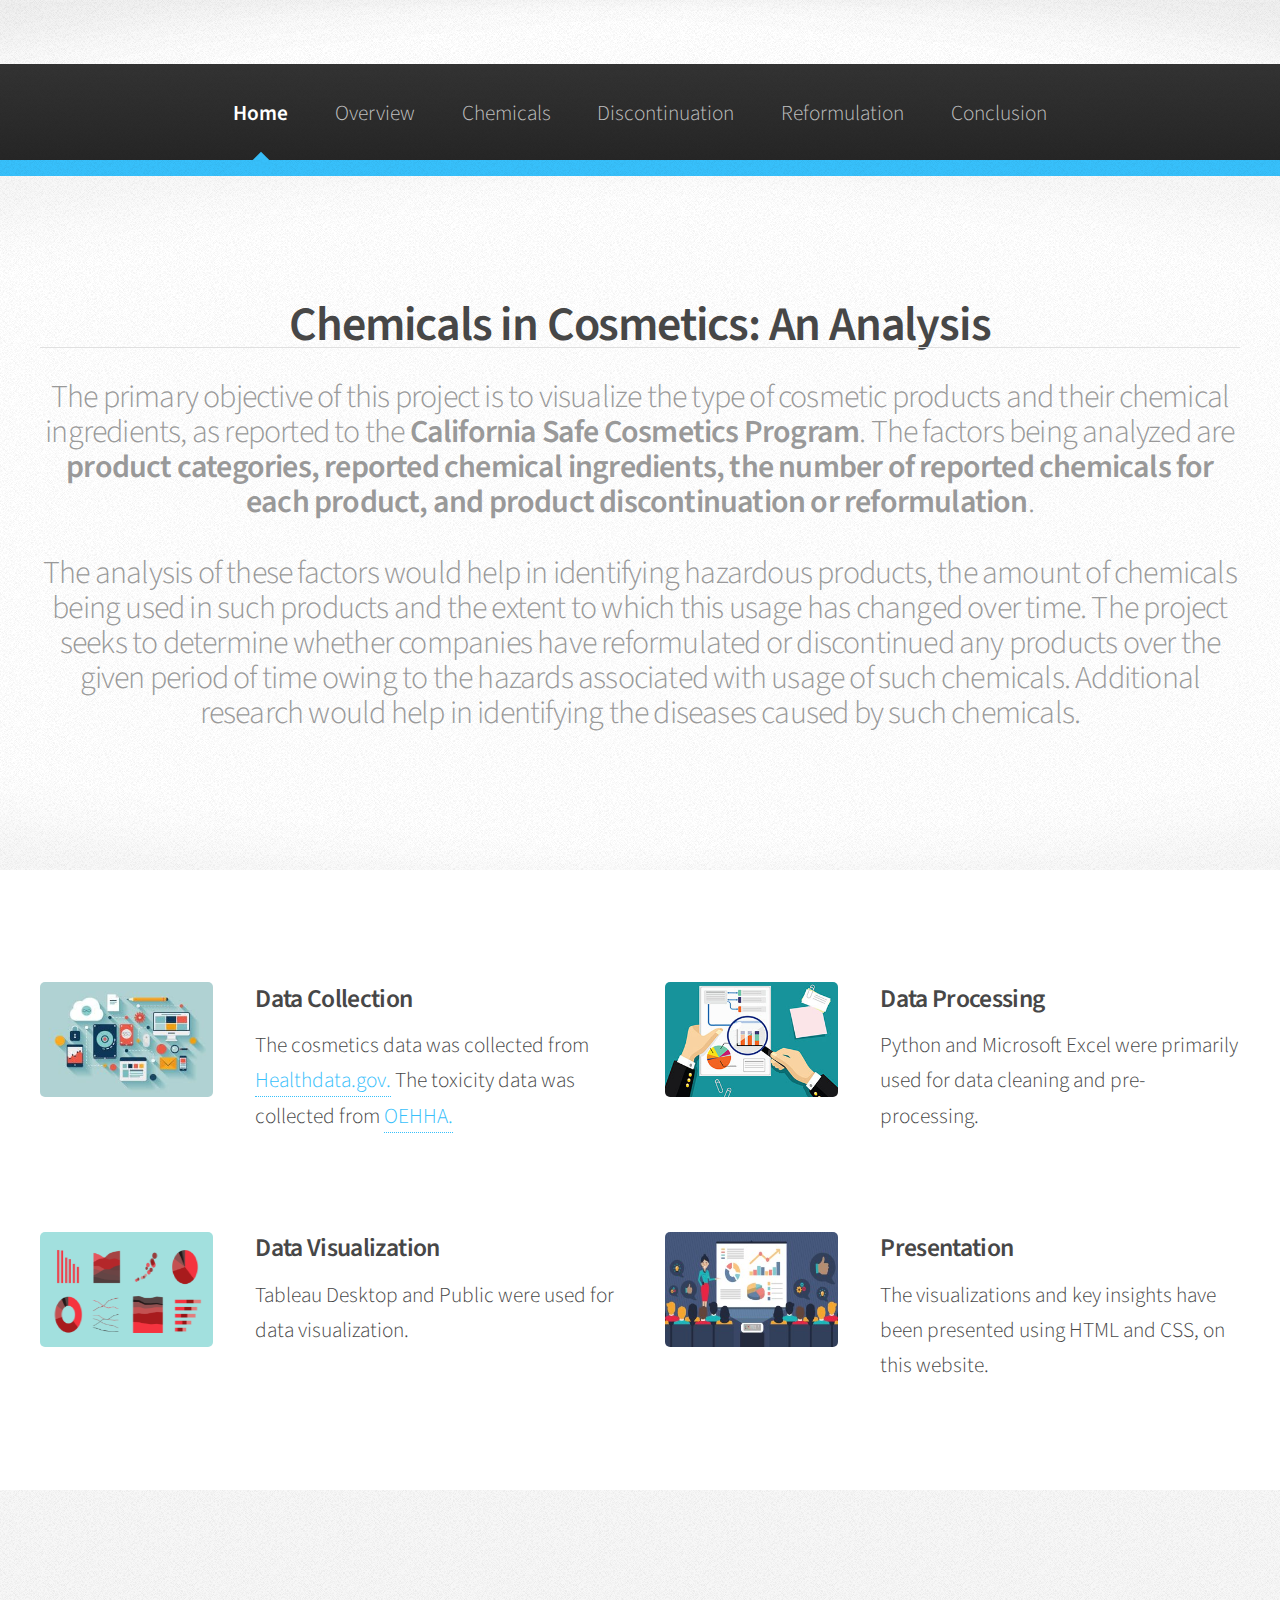
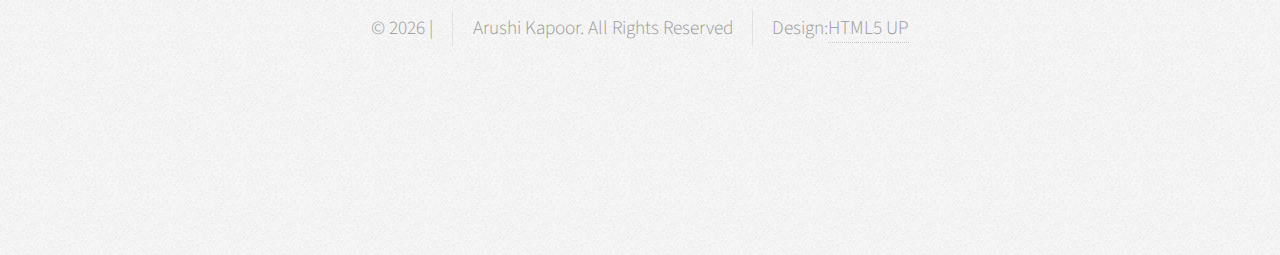
<file: index.html>
<!DOCTYPE HTML>
<!--
	This template has been sourced from - 
	Arcana by HTML5 UP
	html5up.net | @ajlkn
	Free for personal and commercial use under the CCA 3.0 license (html5up.net/license)
-->
<html>
	<head>
		<title>Final Project</title>
		<meta charset="utf-8" />
		<meta name="viewport" content="width=device-width, initial-scale=1, user-scalable=no" />
		<link rel="stylesheet" href="assets/css/main.css" />
	</head>
	<body class="is-preload">
		<div id="page-wrapper">

			<!-- Header -->
				<div id="header">

					<!-- Nav -->
						<nav id="nav">
							<ul>
								<li class="current"><a href="index.html">Home</a></li>
								<li><a href="overview.html">Overview</a></li>
								<li><a href="chemicals.html">Chemicals</a></li>
								<li><a href="discontinuation.html">Discontinuation</a></li>
								<li><a href="reformulation.html">Reformulation</a></li>
								<li><a href="conclusion.html">Conclusion</a></li>
							</ul>
						</nav>
				</div>
			<!-- Gigantic Heading -->
				<section class="wrapper style2">
					<div class="container">
						<header class="major">
							<h2>Chemicals in Cosmetics: An Analysis</h2>
							<p>The primary objective of this project is to visualize the type of cosmetic products and their chemical ingredients, as reported to the <strong>California Safe Cosmetics Program</strong>. 
							The factors being analyzed are <strong>product categories, reported chemical ingredients, the number of reported chemicals for each product, and product discontinuation or reformulation</strong>.<br><br> 
							The analysis of these factors would help in identifying hazardous products, the amount of chemicals being used in such products and the extent to which this usage has changed over time. 
							The project seeks to determine whether companies have reformulated or discontinued any products over the given period of time owing to the hazards associated with usage of such chemicals. 
							Additional research would help in identifying the diseases caused by such chemicals.</p>
						</header>
					</div>
				</section>
			<!-- Posts -->
				<section class="wrapper style1">
					<div class="container">
						<div class="row">
							<section class="col-6 col-12-narrower">
								<div class="box post">
									<a href="#" class="image left"><img src="images/dc.jpg" alt="" /></a>
									<div class="inner">
										<h3>Data Collection</h3>
										<p>The cosmetics data was collected from <a href="https://healthdata.gov/State/Chemicals-in-Cosmetics/x8ax-m2di">Healthdata.gov.</a> The toxicity data was collected from <a href="https://oehha.ca.gov/proposition-65/proposition-65-list"> OEHHA.</a></p>
									</div>
								</div>
							</section>
							<section class="col-6 col-12-narrower">
								<div class="box post">
									<a href="#" class="image left"><img src="images/da.jpg" alt="" /></a>
									<div class="inner">
										<h3>Data Processing</h3>
										<p>Python and Microsoft Excel were primarily used for data cleaning and pre-processing.</p>
									</div>
								</div>
							</section>
							<section class="col-6 col-12-narrower">
								<div class="box post">
									<a href="#" class="image left"><img src="images/dv.png" alt="" /></a>
									<div class="inner">
										<h3>Data Visualization</h3>
										<p>Tableau Desktop and Public were used for data visualization.</p>
									</div>
								</div>
							</section>
							<section class="col-6 col-12-narrower">
								<div class="box post">
									<a href="#" class="image left"><img src="images/dp.jpg" alt="" /></a>
									<div class="inner">
										<h3>Presentation</h3>
										<p>The visualizations and key insights have been presented using HTML and CSS, on this website.</p>
									</div>
								</div>
							</section>
						</div>
					</div>
				</section>
				<!-- Footer -->
				<div id="footer">
					<div class="container">
						<div class="row"></div>
					</div>
					<!-- Copyright -->
					<div class="copyright">
						<ul class="menu">
								&copy; <script>var d = new Date(); document.write(d.getFullYear());</script>
								|<li>Arushi Kapoor.  All Rights Reserved</li><li>Design:<a href="http://html5up.net">HTML5 UP</a></li>
						</ul>
					</div>
				</div>
	</body>
</html>
</file>
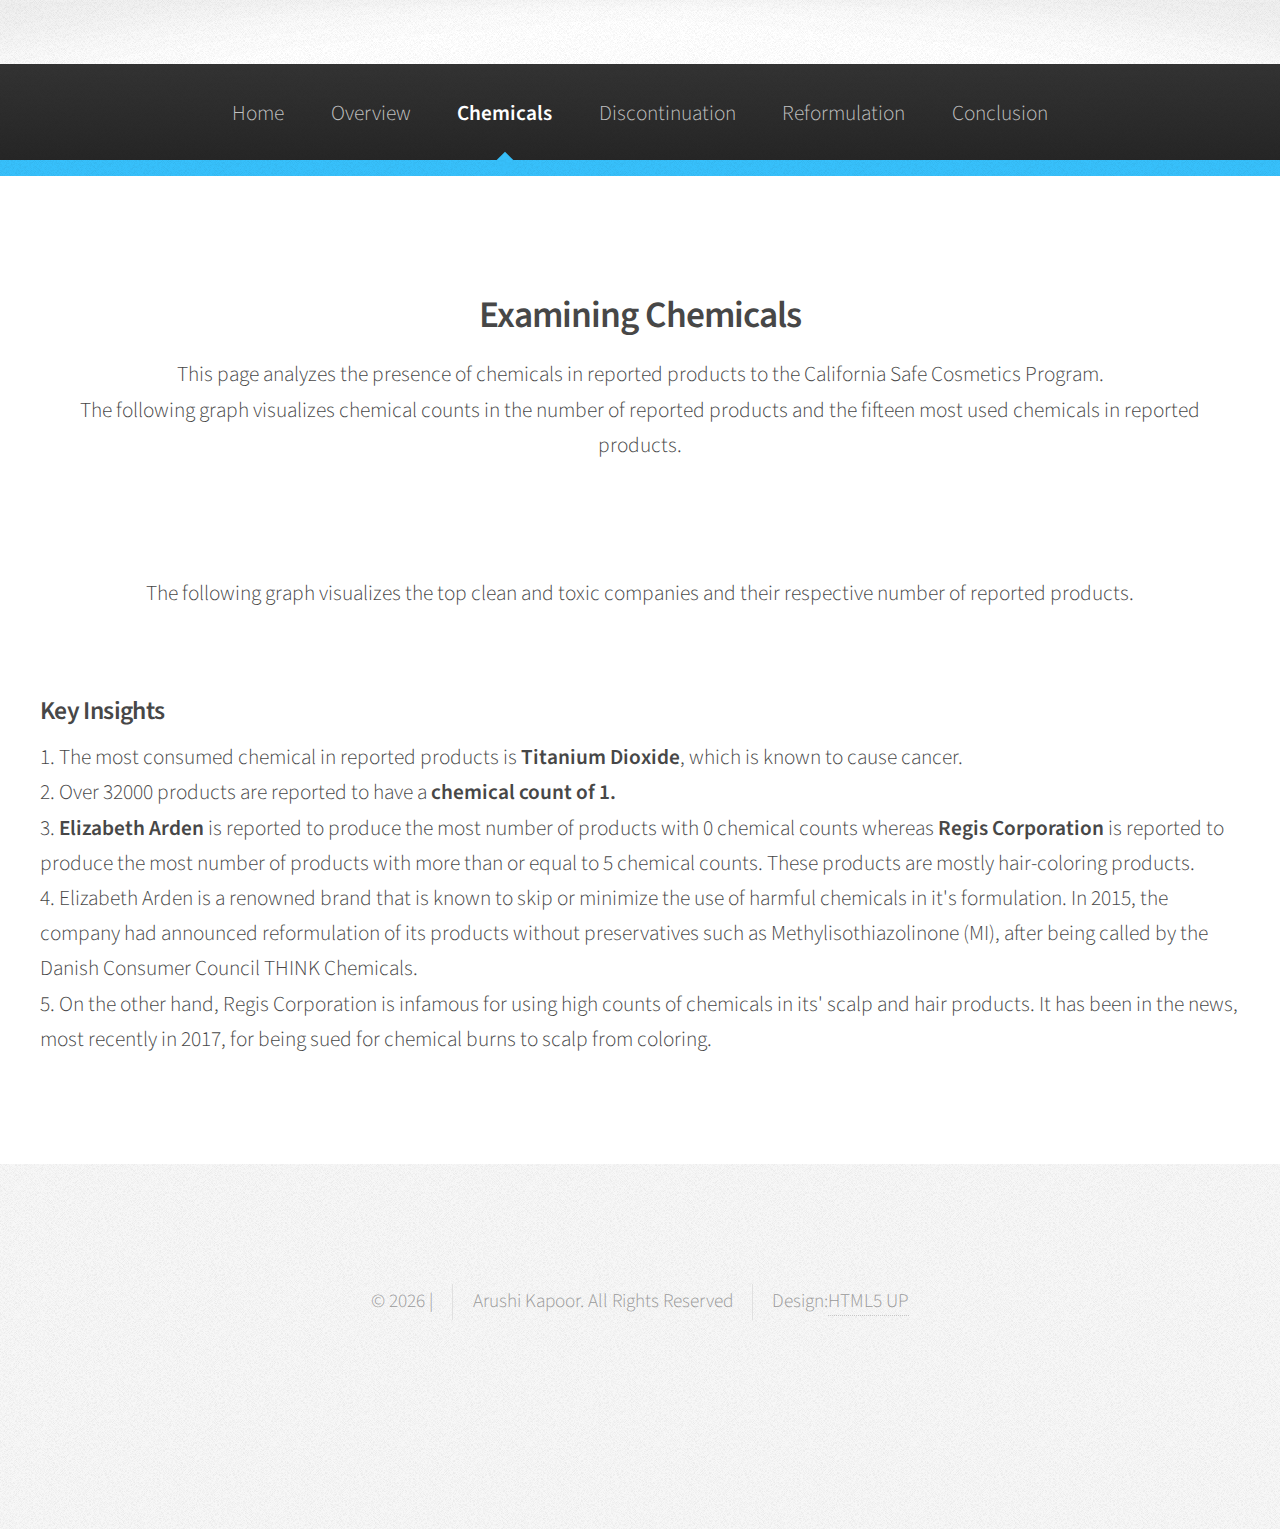
<file: chemicals.html>
<!DOCTYPE HTML>
<!--
	This template has been sourced from - 
	Arcana by HTML5 UP
	html5up.net | @ajlkn
	Free for personal and commercial use under the CCA 3.0 license (html5up.net/license)
-->
<html>
	<head>
		<title>Chemicals</title>
		<meta charset="utf-8" />
		<meta name="viewport" content="width=device-width, initial-scale=1, user-scalable=no" />
		<link rel="stylesheet" href="assets/css/main.css" />
	</head>
	<body class="is-preload">
		<div id="page-wrapper">
			<!-- Header -->
				<div id="header">
					<!-- Nav -->
						<nav id="nav">
							<ul>
								<li><a href="index.html">Home</a></li>
								<li><a href="overview.html">Overview</a></li>
                                <li class="current"><a href=chemicals.html>Chemicals</a></li>
								<li><a href="discontinuation.html">Discontinuation</a></li>
                                <li><a href="reformulation.html">Reformulation</a></li>
								<li><a href="conclusion.html">Conclusion</a></li>
							</ul>
						</nav>
				</div>
			<!-- Main -->
				<section class="wrapper style1">
					<div class="container">
						<div id="content">
							<!-- Content -->
								<article>
									<header>
										<h2 style="text-align:center">Examining Chemicals</h2>
									</header>
										<p style="text-align: center;">
										This page analyzes the presence of chemicals in reported products to the California Safe Cosmetics Program.<br> 

										The following graph visualizes chemical counts in the number of reported products and the fifteen most used chemicals in reported products.
										</p>
                                        <div class='tableauPlaceholder' id='viz1619045506589' style='position: relative'><noscript><a href='#'><img alt='Chemical Consumption ' src='https:&#47;&#47;public.tableau.com&#47;static&#47;images&#47;Ch&#47;ChemicalsConsumed&#47;ChemicalConsumption&#47;1_rss.png' style='border: none' /></a></noscript><object class='tableauViz'  style='display:none;'><param name='host_url' value='https%3A%2F%2Fpublic.tableau.com%2F' /> <param name='embed_code_version' value='3' /> <param name='site_root' value='' /><param name='name' value='ChemicalsConsumed&#47;ChemicalConsumption' /><param name='tabs' value='no' /><param name='toolbar' value='yes' /><param name='static_image' value='https:&#47;&#47;public.tableau.com&#47;static&#47;images&#47;Ch&#47;ChemicalsConsumed&#47;ChemicalConsumption&#47;1.png' /> <param name='animate_transition' value='yes' /><param name='display_static_image' value='yes' /><param name='display_spinner' value='yes' /><param name='display_overlay' value='yes' /><param name='display_count' value='yes' /><param name='language' value='en' /><param name='filter' value='publish=yes' /></object></div>                
                                        <script type='text/javascript'>                    
                                        var divElement = document.getElementById('viz1619045506589');                    
                                        var vizElement = divElement.getElementsByTagName('object')[0];                    
                                        if ( divElement.offsetWidth > 800 ) { vizElement.style.width='1000px';vizElement.style.height='827px';} else if ( divElement.offsetWidth > 500 ) { vizElement.style.width='1000px';vizElement.style.height='827px';} else { vizElement.style.width='100%';vizElement.style.height='727px';}                     
                                        var scriptElement = document.createElement('script');                    
                                        scriptElement.src = 'https://public.tableau.com/javascripts/api/viz_v1.js';                    
                                        vizElement.parentNode.insertBefore(scriptElement, vizElement);                
                                        </script>
										<br>
					<div class='tableauPlaceholder' id='viz1619481271991' style='position: relative'><noscript><a href='#'><img alt='Most Toxic: Chemical Count &gt; = 5 ' src='https:&#47;&#47;public.tableau.com&#47;static&#47;images&#47;To&#47;ToxicDetail&#47;MostToxic&#47;1_rss.png' style='border: none' /></a></noscript><object class='tableauViz'  style='display:none;'><param name='host_url' value='https%3A%2F%2Fpublic.tableau.com%2F' /> <param name='embed_code_version' value='3' /> <param name='site_root' value='' /><param name='name' value='ToxicDetail&#47;MostToxic' /><param name='tabs' value='no' /><param name='toolbar' value='yes' /><param name='static_image' value='https:&#47;&#47;public.tableau.com&#47;static&#47;images&#47;To&#47;ToxicDetail&#47;MostToxic&#47;1.png' /> <param name='animate_transition' value='yes' /><param name='display_static_image' value='yes' /><param name='display_spinner' value='yes' /><param name='display_overlay' value='yes' /><param name='display_count' value='yes' /><param name='language' value='en' /><param name='filter' value='publish=yes' /></object></div>                
					<script type='text/javascript'>                    
					var divElement = document.getElementById('viz1619481271991');                    
				        var vizElement = divElement.getElementsByTagName('object')[0];                    
					vizElement.style.width='100%';vizElement.style.height=(divElement.offsetWidth*0.75)+'px';                    
					var scriptElement = document.createElement('script');                    
					scriptElement.src = 'https://public.tableau.com/javascripts/api/viz_v1.js';                    
					vizElement.parentNode.insertBefore(scriptElement, vizElement);                
					</script>
										<br>
										<p style="text-align: center;">
											The following graph visualizes the top clean and toxic companies and their respective number of reported products. 
										</p> 
                                        <div class='tableauPlaceholder' id='viz1619052309205' style='position: relative'><noscript><a href='#'><img alt='Clean &amp; Toxic ' src='https:&#47;&#47;public.tableau.com&#47;static&#47;images&#47;Ch&#47;ChemicalsConsumed&#47;CleanToxic&#47;1_rss.png' style='border: none' /></a></noscript><object class='tableauViz'  style='display:none;'><param name='host_url' value='https%3A%2F%2Fpublic.tableau.com%2F' /> <param name='embed_code_version' value='3' /> <param name='site_root' value='' /><param name='name' value='ChemicalsConsumed&#47;CleanToxic' /><param name='tabs' value='no' /><param name='toolbar' value='yes' /><param name='static_image' value='https:&#47;&#47;public.tableau.com&#47;static&#47;images&#47;Ch&#47;ChemicalsConsumed&#47;CleanToxic&#47;1.png' /> <param name='animate_transition' value='yes' /><param name='display_static_image' value='yes' /><param name='display_spinner' value='yes' /><param name='display_overlay' value='yes' /><param name='display_count' value='yes' /><param name='language' value='en' /><param name='filter' value='publish=yes' /></object></div>                
                                        <script type='text/javascript'>                    
                                        var divElement = document.getElementById('viz1619052309205');                    
                                        var vizElement = divElement.getElementsByTagName('object')[0];                    
                                        if ( divElement.offsetWidth > 800 ) { vizElement.style.width='100%';vizElement.style.height=(divElement.offsetWidth*0.75)+'px';} else if ( divElement.offsetWidth > 500 ) { vizElement.style.width='100%';vizElement.style.height=(divElement.offsetWidth*0.75)+'px';} else { vizElement.style.width='100%';vizElement.style.height='727px';}                     
                                        var scriptElement = document.createElement('script');                    
                                        scriptElement.src = 'https://public.tableau.com/javascripts/api/viz_v1.js';                    
                                        vizElement.parentNode.insertBefore(scriptElement, vizElement);                
                                        </script>
                                        <br>
									<h3>Key Insights</h3>
									<p>
                                    1. The most consumed chemical in reported products is <strong>Titanium Dioxide</strong>, which is known to cause cancer.<br>

									2. Over 32000 products are reported to have a <strong>chemical count of 1.</strong><br> 

									3. <strong>Elizabeth Arden</strong> is reported to produce the most number of products with 0 chemical counts whereas <strong>Regis Corporation</strong>
									is reported to produce the most number of products with more than or equal to 5 chemical counts. These products are mostly hair-coloring products.<br>

									4. Elizabeth Arden is a renowned brand that is known to skip or minimize the use of harmful chemicals in it's formulation. In 2015, the company
									had announced reformulation of its products without preservatives such as Methylisothiazolinone (MI), after being called by the Danish Consumer Council THINK Chemicals.<br>

									5. On the other hand, Regis Corporation is infamous for using high counts of chemicals in its' scalp and hair products. It has been in the news, most recently in 2017, for being sued for chemical burns to scalp from coloring.<br>

                                    </p>
								</article>

						</div>
					</div>
				</section>
				<!-- Footer -->
				<div id="footer">
					<div class="container">
						<div class="row"></div>
					</div>
					<!-- Copyright -->
					<div class="copyright">
						<ul class="menu">
								&copy; <script>var d = new Date(); document.write(d.getFullYear());</script>
								|<li>Arushi Kapoor. All Rights Reserved</li><li>Design:<a href="http://html5up.net">HTML5 UP</a></li>
						</ul>
					</div>
				</div>
	</body>
</html>
</file>
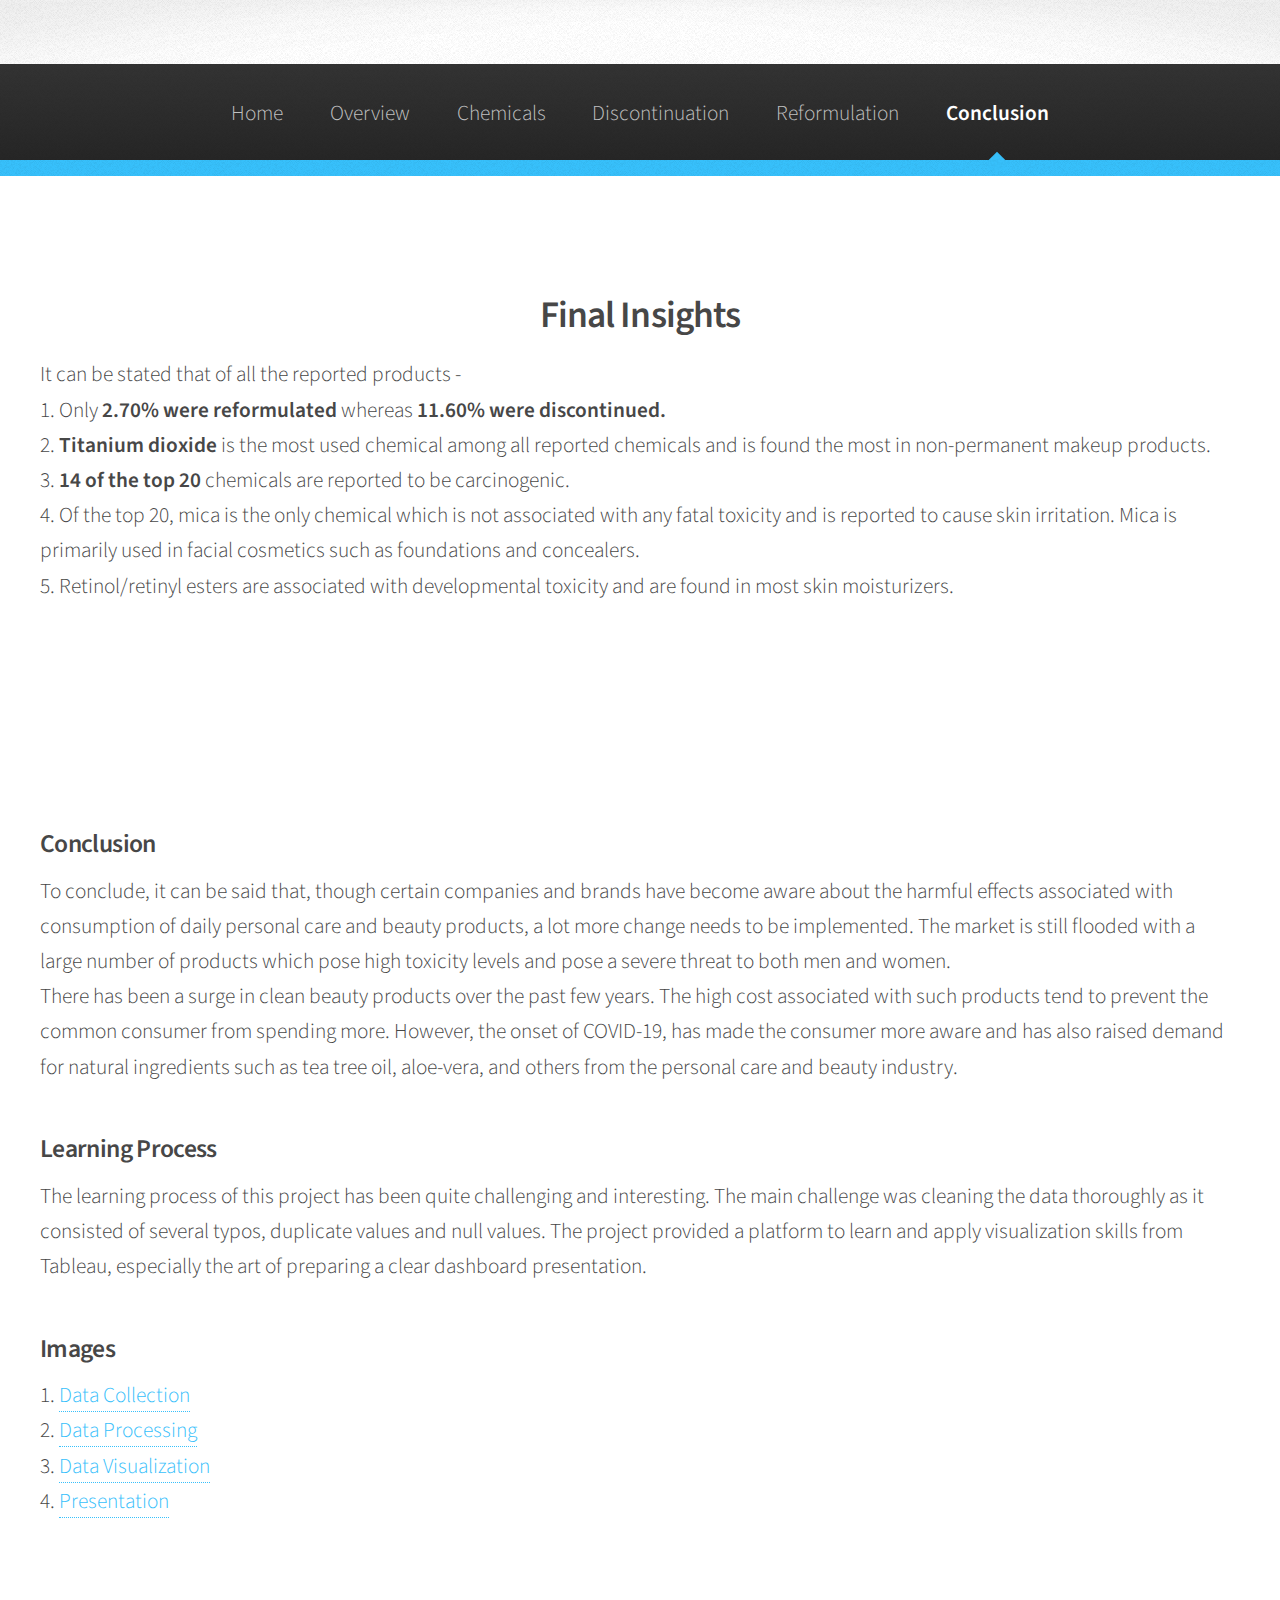
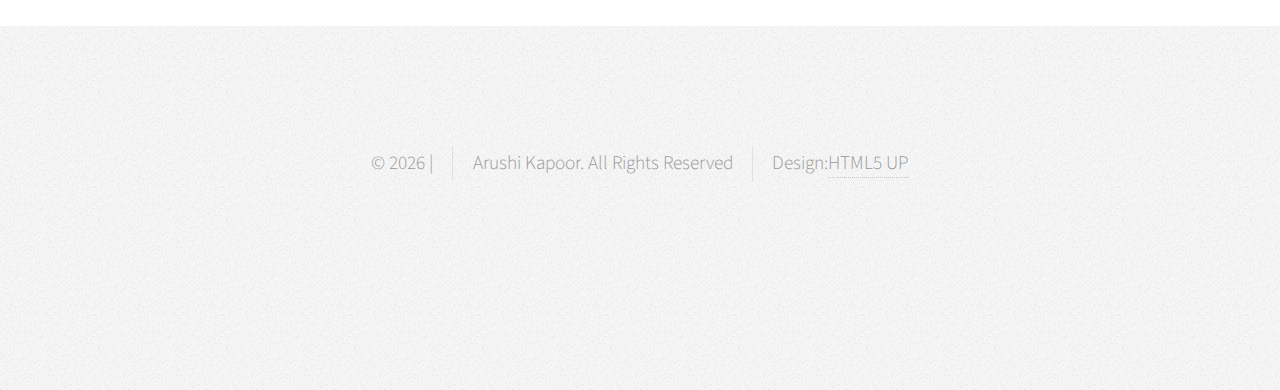
<file: conclusion.html>
<!DOCTYPE HTML>
<!--
	This template has been sourced from - 
	Arcana by HTML5 UP
	html5up.net | @ajlkn
	Free for personal and commercial use under the CCA 3.0 license (html5up.net/license)
-->
<html>
	<head>
		<title>Final Project</title>
		<meta charset="utf-8" />
		<meta name="viewport" content="width=device-width, initial-scale=1, user-scalable=no" />
		<link rel="stylesheet" href="assets/css/main.css" />
	</head>
	<body class="is-preload">
		<div id="page-wrapper">
			<!-- Header -->
				<div id="header">
					<!-- Nav -->
						<nav id="nav">
							<ul>
								<li><a href="index.html">Home</a></li>
								<li><a href="overview.html">Overview</a></li>
								<li><a href="chemicals.html">Chemicals</a></li>
								<li><a href="discontinuation.html">Discontinuation</a></li>
								<li><a href="reformulation.html">Reformulation</a></li>
                                <li class="current"><a href="conclusion.html">Conclusion</a></li>
							</ul>
						</nav>
				</div>
			<!-- Main -->
			<section class="wrapper style1">
				<div class="container">
					<div id="content">
						<!-- Content -->
							<article>
								<header>
									<h2 style="text-align:center">Final Insights</h2>
								</header>
									<p>
										It can be stated that of all the reported products - <br>
										1. Only <strong>2.70% were reformulated</strong> whereas <strong>11.60% were discontinued.</strong><br>
										2. <strong>Titanium dioxide</strong> is the most used chemical among all reported chemicals and is found the most in non-permanent makeup products.<br> 
										3. <strong>14 of the top 20</strong> chemicals are reported to be carcinogenic.<br>
										4. Of the top 20, mica is the only chemical which is not associated with any fatal toxicity and is reported to cause skin irritation.
										Mica is primarily used in facial cosmetics such as foundations and concealers.<br>
										5. Retinol/retinyl esters are associated with developmental toxicity and are found in most skin moisturizers.<br>
									</p>
									<div class='tableauPlaceholder' id='viz1619322841038' style='position: relative'><noscript><a href='#'><img alt='Number of Reported Products by Status ' src='https:&#47;&#47;public.tableau.com&#47;static&#47;images&#47;Co&#47;Conclusion_16193217270460&#47;NumberofProductsbyStatus&#47;1_rss.png' style='border: none' /></a></noscript><object class='tableauViz'  style='display:none;'><param name='host_url' value='https%3A%2F%2Fpublic.tableau.com%2F' /> <param name='embed_code_version' value='3' /> <param name='site_root' value='' /><param name='name' value='Conclusion_16193217270460&#47;NumberofProductsbyStatus' /><param name='tabs' value='no' /><param name='toolbar' value='yes' /><param name='static_image' value='https:&#47;&#47;public.tableau.com&#47;static&#47;images&#47;Co&#47;Conclusion_16193217270460&#47;NumberofProductsbyStatus&#47;1.png' /> <param name='animate_transition' value='yes' /><param name='display_static_image' value='yes' /><param name='display_spinner' value='yes' /><param name='display_overlay' value='yes' /><param name='display_count' value='yes' /><param name='language' value='en' /></object></div>                
									<script type='text/javascript'>                    
									var divElement = document.getElementById('viz1619322841038');                    
									var vizElement = divElement.getElementsByTagName('object')[0];                    
									vizElement.style.width='100%';vizElement.style.height=(divElement.offsetWidth*0.75)+'px';                    
									var scriptElement = document.createElement('script');                    
									scriptElement.src = 'https://public.tableau.com/javascripts/api/viz_v1.js';                    
									vizElement.parentNode.insertBefore(scriptElement, vizElement);                
									</script>
									<br>
									<div class='tableauPlaceholder' id='viz1619322916121' style='position: relative'><noscript><a href='#'><img alt='Most Harmful ' src='https:&#47;&#47;public.tableau.com&#47;static&#47;images&#47;Co&#47;Conclusion_16193217270460&#47;MostHarmful&#47;1_rss.png' style='border: none' /></a></noscript><object class='tableauViz'  style='display:none;'><param name='host_url' value='https%3A%2F%2Fpublic.tableau.com%2F' /> <param name='embed_code_version' value='3' /> <param name='site_root' value='' /><param name='name' value='Conclusion_16193217270460&#47;MostHarmful' /><param name='tabs' value='no' /><param name='toolbar' value='yes' /><param name='static_image' value='https:&#47;&#47;public.tableau.com&#47;static&#47;images&#47;Co&#47;Conclusion_16193217270460&#47;MostHarmful&#47;1.png' /> <param name='animate_transition' value='yes' /><param name='display_static_image' value='yes' /><param name='display_spinner' value='yes' /><param name='display_overlay' value='yes' /><param name='display_count' value='yes' /><param name='language' value='en' /></object></div>                
									<script type='text/javascript'>                    
									var divElement = document.getElementById('viz1619322916121');                    
									var vizElement = divElement.getElementsByTagName('object')[0];                    
									if ( divElement.offsetWidth > 800 ) { vizElement.style.width='1000px';vizElement.style.height='827px';} else if ( divElement.offsetWidth > 500 ) { vizElement.style.width='1000px';vizElement.style.height='827px';} else { vizElement.style.width='100%';vizElement.style.height='727px';}                     
									var scriptElement = document.createElement('script');                    
									scriptElement.src = 'https://public.tableau.com/javascripts/api/viz_v1.js';                    
									vizElement.parentNode.insertBefore(scriptElement, vizElement);                
									</script>
									<br>
									<div class='tableauPlaceholder' id='viz1619322968913' style='position: relative'><noscript><a href='#'><img alt='Chemicals with Most Number of Products &amp; Associated Toxicity ' src='https:&#47;&#47;public.tableau.com&#47;static&#47;images&#47;Co&#47;Conclusion_16193217270460&#47;Toxicity&#47;1_rss.png' style='border: none' /></a></noscript><object class='tableauViz'  style='display:none;'><param name='host_url' value='https%3A%2F%2Fpublic.tableau.com%2F' /> <param name='embed_code_version' value='3' /> <param name='site_root' value='' /><param name='name' value='Conclusion_16193217270460&#47;Toxicity' /><param name='tabs' value='no' /><param name='toolbar' value='yes' /><param name='static_image' value='https:&#47;&#47;public.tableau.com&#47;static&#47;images&#47;Co&#47;Conclusion_16193217270460&#47;Toxicity&#47;1.png' /> <param name='animate_transition' value='yes' /><param name='display_static_image' value='yes' /><param name='display_spinner' value='yes' /><param name='display_overlay' value='yes' /><param name='display_count' value='yes' /><param name='language' value='en' /></object></div>                
									<script type='text/javascript'>                    
									var divElement = document.getElementById('viz1619322968913');                    
									var vizElement = divElement.getElementsByTagName('object')[0];                    
									vizElement.style.width='100%';vizElement.style.height=(divElement.offsetWidth*0.75)+'px';                   
									var scriptElement = document.createElement('script');                    
									scriptElement.src = 'https://public.tableau.com/javascripts/api/viz_v1.js';                    
									vizElement.parentNode.insertBefore(scriptElement, vizElement);                
									</script>
									<br>
									<br>
									<br>
									<h3>Conclusion</h3>
										<p>To conclude, it can be said that, though certain companies and brands have become aware about the harmful effects associated with consumption of daily personal care and beauty products, a lot more change needs to be implemented.
									The market is still flooded with a large number of products which pose high toxicity levels and pose a severe threat to both men and women.<br>
									There has been a surge in clean beauty products over the past few years. The high cost associated with such products tend to prevent the common consumer from spending more. However, the onset of COVID-19, 
									has made the consumer more aware and has also raised demand for natural ingredients such as tea tree oil, aloe-vera, and others from the personal care and beauty industry. 
										</p>
									<h3>Learning Process</h3>
									<p>The learning process of this project has been quite challenging and interesting. The main challenge was cleaning the data thoroughly as it consisted of several typos, duplicate values and null values.
										The project provided a platform to learn and apply visualization skills from Tableau, especially the art of preparing a clear dashboard presentation. 
									</p>
									<h3>Images</h3>
									<p>
										1. <a href="https://www.nbrii.com/customer-survey-white-papers/methods-of-survey-data-collection/">Data Collection</a><br>
										2. <a href="https://www.mtab.com/advanced-data-analysis-methods-you-need-to-know/">Data Processing</a><br>
										3. <a href="https://www.columnfivemedia.com/25-tips-to-upgrade-your-data-visualization-design">Data Visualization</a><br>
										4. <a href="https://www.salesforce.com/ca/blog/2016/08/make-next-presentation-best-yet.html">Presentation</a><br>
									</p>
								</article>
						</div>
					</div>
				</section>
				<!-- Footer -->
				<div id="footer">
					<div class="container">
						<div class="row"></div>
					</div>
					<!-- Copyright -->
					<div class="copyright">
						<ul class="menu">
								&copy; <script>var d = new Date(); document.write(d.getFullYear());</script>
								|<li>Arushi Kapoor. All Rights Reserved</li><li>Design:<a href="http://html5up.net">HTML5 UP</a></li>
						</ul>
					</div>
				</div>
	</body>
</html>
</file>
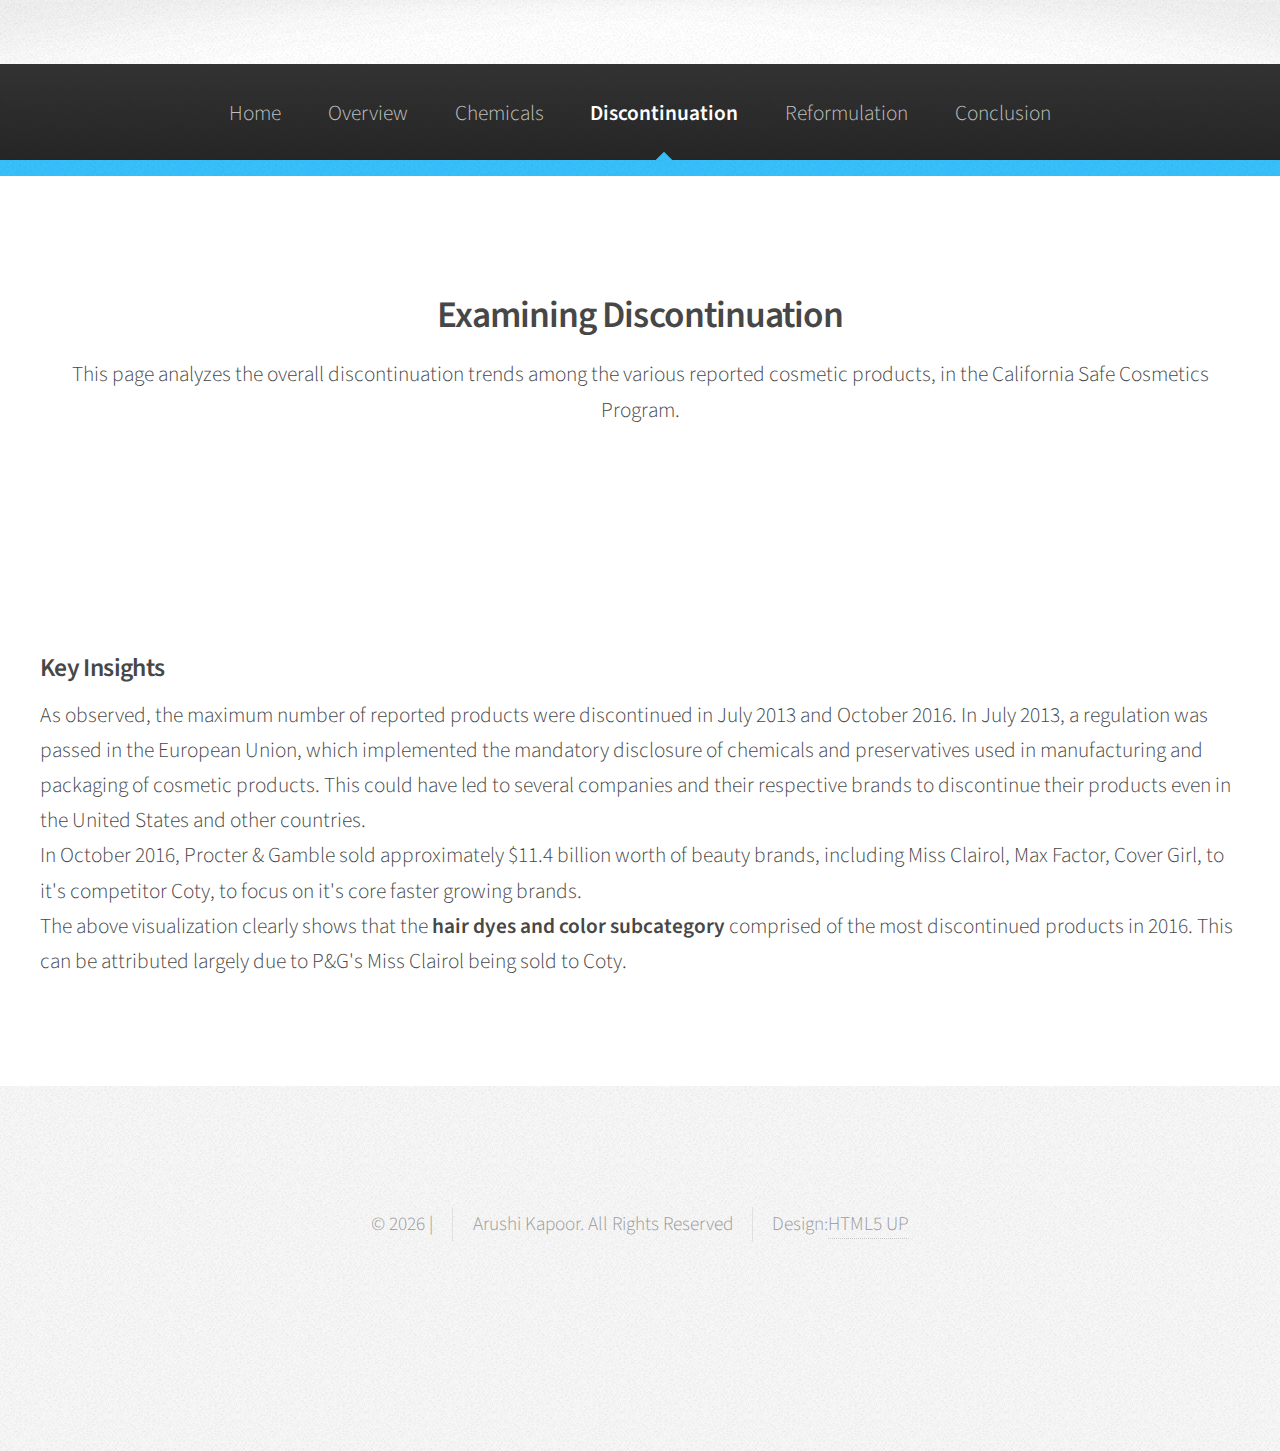
<file: discontinuation.html>
<!DOCTYPE HTML>
<!--
	This template has been sourced from - 
	Arcana by HTML5 UP
	html5up.net | @ajlkn
	Free for personal and commercial use under the CCA 3.0 license (html5up.net/license)
-->
<html>
	<head>
		<title>Discontinuation</title>
		<meta charset="utf-8" />
		<meta name="viewport" content="width=device-width, initial-scale=1, user-scalable=no" />
		<link rel="stylesheet" href="assets/css/main.css" />
	</head>
	<body class="is-preload">
		<div id="page-wrapper">

			<!-- Header -->
				<div id="header">

					<!-- Nav -->
						<nav id="nav">
							<ul>
								<li><a href="index.html">Home</a></li>
								<li><a href="overview.html">Overview</a></li>
								<li><a href="chemicals.html">Chemicals</a></li>
								<li class="current"><a href="discontinuation.html">Discontinuation</a></li>
								<li><a href="reformulation.html">Reformulation</a></li>
								<li><a href="conclusion.html">Conclusion</a></li>
							</ul>
						</nav>
				</div>

			<!-- Main -->
				<section class="wrapper style1">
					<div class="container">
						<div id="content">

							<!-- Content -->

								<article>
									<header>
										<h2 style="text-align:center">Examining Discontinuation</h2>
									</header>
										<p style="text-align: center;">
											This page analyzes the overall discontinuation trends among the various reported cosmetic products, in the California Safe Cosmetics Program. 
										</p>
									    <div class='tableauPlaceholder' id='viz1619055947156' style='position: relative'><noscript><a href='#'><img alt='Number of Products Discontinued Over Time  ' src='https:&#47;&#47;public.tableau.com&#47;static&#47;images&#47;Di&#47;DiscontinuedProducts&#47;Discontinuation&#47;1_rss.png' style='border: none' /></a></noscript><object class='tableauViz'  style='display:none;'><param name='host_url' value='https%3A%2F%2Fpublic.tableau.com%2F' /> <param name='embed_code_version' value='3' /> <param name='site_root' value='' /><param name='name' value='DiscontinuedProducts&#47;Discontinuation' /><param name='tabs' value='no' /><param name='toolbar' value='yes' /><param name='static_image' value='https:&#47;&#47;public.tableau.com&#47;static&#47;images&#47;Di&#47;DiscontinuedProducts&#47;Discontinuation&#47;1.png' /> <param name='animate_transition' value='yes' /><param name='display_static_image' value='yes' /><param name='display_spinner' value='yes' /><param name='display_overlay' value='yes' /><param name='display_count' value='yes' /><param name='language' value='en' /></object></div>                
										<script type='text/javascript'>                    
										var divElement = document.getElementById('viz1619055947156');                    
										var vizElement = divElement.getElementsByTagName('object')[0];                    
										vizElement.style.width='100%';vizElement.style.height=(divElement.offsetWidth*0.75)+'px';                    
										var scriptElement = document.createElement('script');                    
										scriptElement.src = 'https://public.tableau.com/javascripts/api/viz_v1.js';                    
										vizElement.parentNode.insertBefore(scriptElement, vizElement);                
										</script>
										<br>
										<br>
										<div class='tableauPlaceholder' id='viz1619148303399' style='position: relative'><noscript><a href='#'><img alt='Discontinued Peaks ' src='https:&#47;&#47;public.tableau.com&#47;static&#47;images&#47;Di&#47;DiscontinuedProducts&#47;DiscontinuedPeaks&#47;1_rss.png' style='border: none' /></a></noscript><object class='tableauViz'  style='display:none;'><param name='host_url' value='https%3A%2F%2Fpublic.tableau.com%2F' /> <param name='embed_code_version' value='3' /> <param name='site_root' value='' /><param name='name' value='DiscontinuedProducts&#47;DiscontinuedPeaks' /><param name='tabs' value='no' /><param name='toolbar' value='yes' /><param name='static_image' value='https:&#47;&#47;public.tableau.com&#47;static&#47;images&#47;Di&#47;DiscontinuedProducts&#47;DiscontinuedPeaks&#47;1.png' /> <param name='animate_transition' value='yes' /><param name='display_static_image' value='yes' /><param name='display_spinner' value='yes' /><param name='display_overlay' value='yes' /><param name='display_count' value='yes' /><param name='language' value='en' /><param name='filter' value='publish=yes' /></object></div>                
										<script type='text/javascript'>                    
										var divElement = document.getElementById('viz1619148303399');                    
										var vizElement = divElement.getElementsByTagName('object')[0];                    
										if ( divElement.offsetWidth > 800 ) { vizElement.style.width='100%';vizElement.style.height=(divElement.offsetWidth*0.75)+'px';} else if ( divElement.offsetWidth > 500 ) { vizElement.style.width='100%';vizElement.style.height=(divElement.offsetWidth*0.75)+'px';} else { vizElement.style.width='100%';vizElement.style.height='727px';}                     
										var scriptElement = document.createElement('script');                    
										scriptElement.src = 'https://public.tableau.com/javascripts/api/viz_v1.js';                    
										vizElement.parentNode.insertBefore(scriptElement, vizElement);                
										</script>
										<br>
										<br>
										<div class='tableauPlaceholder' id='viz1619414974212' style='position: relative'><noscript><a href='#'><img alt='Discontinued by Categories ' src='https:&#47;&#47;public.tableau.com&#47;static&#47;images&#47;Di&#47;DiscontinuedProductsRevised&#47;DiscontinuedbyCategories&#47;1_rss.png' style='border: none' /></a></noscript><object class='tableauViz'  style='display:none;'><param name='host_url' value='https%3A%2F%2Fpublic.tableau.com%2F' /> <param name='embed_code_version' value='3' /> <param name='site_root' value='' /><param name='name' value='DiscontinuedProductsRevised&#47;DiscontinuedbyCategories' /><param name='tabs' value='no' /><param name='toolbar' value='yes' /><param name='static_image' value='https:&#47;&#47;public.tableau.com&#47;static&#47;images&#47;Di&#47;DiscontinuedProductsRevised&#47;DiscontinuedbyCategories&#47;1.png' /> <param name='animate_transition' value='yes' /><param name='display_static_image' value='yes' /><param name='display_spinner' value='yes' /><param name='display_overlay' value='yes' /><param name='display_count' value='yes' /><param name='language' value='en' /><param name='filter' value='publish=yes' /></object></div>                
										<script type='text/javascript'>                    
										var divElement = document.getElementById('viz1619414974212');                    
										var vizElement = divElement.getElementsByTagName('object')[0];                    
										if ( divElement.offsetWidth > 800 ) { vizElement.style.width='100%';vizElement.style.height=(divElement.offsetWidth*0.75)+'px';} else if ( divElement.offsetWidth > 500 ) { vizElement.style.width='100%';vizElement.style.height=(divElement.offsetWidth*0.75)+'px';} else { vizElement.style.width='100%';vizElement.style.height='727px';}                     
										var scriptElement = document.createElement('script');                    
										scriptElement.src = 'https://public.tableau.com/javascripts/api/viz_v1.js';                    
										vizElement.parentNode.insertBefore(scriptElement, vizElement);                
										</script>
										<br>
									<h3>Key Insights</h3>
									<p>
										As observed, the maximum number of reported products were discontinued in July 2013 and October 2016. In July 2013, a regulation was passed in the European Union,
										which implemented the mandatory disclosure of chemicals and preservatives used in manufacturing and packaging of cosmetic products. This could have led to several companies
										and their respective brands to discontinue their products even in the United States and other countries.<br>
										In October 2016, Procter & Gamble sold approximately $11.4 billion worth of beauty brands, including Miss Clairol, Max Factor, Cover Girl, to it's competitor Coty, to focus on it's core faster growing brands.<br>
										The above visualization clearly shows that the <strong>hair dyes and color subcategory</strong> comprised of the most discontinued products in 2016. This can be attributed largely due to P&G's Miss Clairol
										being sold to Coty. 
									</p>
								</article>

						</div>
					</div>
				</section>
				<!-- Footer -->
				<div id="footer">
					<div class="container">
						<div class="row"></div>
					</div>
					<!-- Copyright -->
					<div class="copyright">
						<ul class="menu">
								&copy; <script>var d = new Date(); document.write(d.getFullYear());</script>
								|<li>Arushi Kapoor. All Rights Reserved</li><li>Design:<a href="http://html5up.net">HTML5 UP</a></li>
						</ul>
					</div>
				</div>
	</body>
</html>
</file>
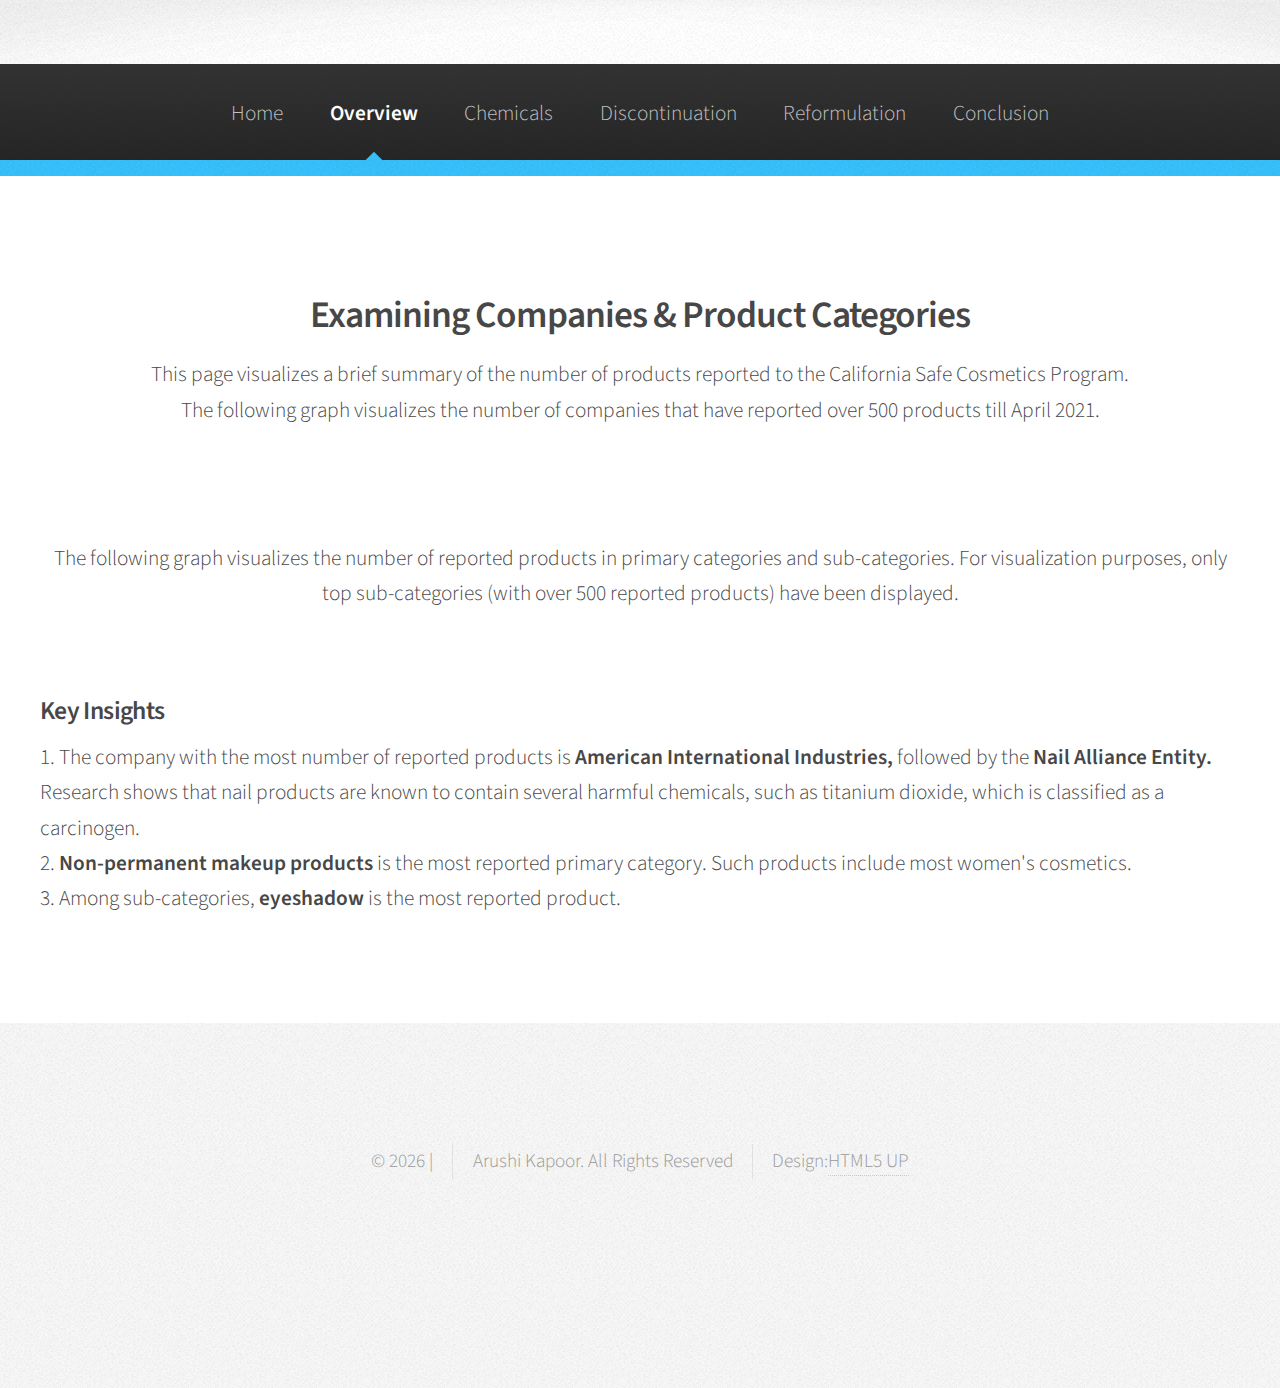
<file: overview.html>
<!DOCTYPE HTML>
<!--
	This template has been sourced from - 
	Arcana by HTML5 UP
	html5up.net | @ajlkn
	Free for personal and commercial use under the CCA 3.0 license (html5up.net/license)
-->
<html>
	<head>
		<title>Overview</title>
		<meta charset="utf-8" />
		<meta name="viewport" content="width=device-width, initial-scale=1, user-scalable=no" />
		<link rel="stylesheet" href="assets/css/main.css" />
	</head>
	<body class="is-preload">
		<div id="page-wrapper">
			<!-- Header -->
				<div id="header">
					<!-- Nav -->
						<nav id="nav">
							<ul>
								<li><a href="index.html">Home</a></li>
								<li class="current"><a href="overview.html">Overview</a></li>
								<li><a href="chemicals.html">Chemicals</a></li>
								<li><a href="discontinuation.html">Discontinuation</a></li>
								<li><a href="reformulation.html">Reformulation</a></li>
								<li><a href="conclusion.html">Conclusion</a></li>
							</ul>
						</nav>
				</div>
			<!-- Main -->
				<section class="wrapper style1">
					<div class="container">
						<div id="content">
							<!-- Content -->
								<article>
									<header>
										<h2 style="text-align:center">Examining Companies & Product Categories</h2>
									</header>
										<p style="text-align: center;">
											This page visualizes a brief summary of the number of products reported to the California Safe Cosmetics Program.<br>
											
											The following graph visualizes the number of companies that have reported over 500 products till April 2021.  
										</p>
										<div class='tableauPlaceholder' id='viz1619042416858' style='position: relative'><noscript><a href='#'><img alt='Number of Products Reported by Companies (&gt; 500) ' src='https:&#47;&#47;public.tableau.com&#47;static&#47;images&#47;Ov&#47;Overview_16190422978610&#47;NumberofProductsReportedbyCompanies500&#47;1_rss.png' style='border: none' /></a></noscript><object class='tableauViz'  style='display:none;'><param name='host_url' value='https%3A%2F%2Fpublic.tableau.com%2F' /> <param name='embed_code_version' value='3' /> <param name='site_root' value='' /><param name='name' value='Overview_16190422978610&#47;NumberofProductsReportedbyCompanies500' /><param name='tabs' value='no' /><param name='toolbar' value='yes' /><param name='static_image' value='https:&#47;&#47;public.tableau.com&#47;static&#47;images&#47;Ov&#47;Overview_16190422978610&#47;NumberofProductsReportedbyCompanies500&#47;1.png' /> <param name='animate_transition' value='yes' /><param name='display_static_image' value='yes' /><param name='display_spinner' value='yes' /><param name='display_overlay' value='yes' /><param name='display_count' value='yes' /><param name='language' value='en' /><param name='filter' value='publish=yes' /></object></div>                
										<script type='text/javascript'>                    
										var divElement = document.getElementById('viz1619042416858');                    
										var vizElement = divElement.getElementsByTagName('object')[0];                    
										vizElement.style.width='100%';vizElement.style.height=(divElement.offsetWidth*0.75)+'px';                    
										var scriptElement = document.createElement('script');                    
										scriptElement.src = 'https://public.tableau.com/javascripts/api/viz_v1.js';                    
										vizElement.parentNode.insertBefore(scriptElement, vizElement);                
										</script>
										<br>
										<div class='tableauPlaceholder' id='viz1619464710824' style='position: relative'><noscript><a href='#'><img alt='Number of Reported Products by Brands ' src='https:&#47;&#47;public.tableau.com&#47;static&#47;images&#47;Br&#47;Brands_16194646157790&#47;ReportedProductsbyBrands&#47;1_rss.png' style='border: none' /></a></noscript><object class='tableauViz'  style='display:none;'><param name='host_url' value='https%3A%2F%2Fpublic.tableau.com%2F' /> <param name='embed_code_version' value='3' /> <param name='site_root' value='' /><param name='name' value='Brands_16194646157790&#47;ReportedProductsbyBrands' /><param name='tabs' value='no' /><param name='toolbar' value='yes' /><param name='static_image' value='https:&#47;&#47;public.tableau.com&#47;static&#47;images&#47;Br&#47;Brands_16194646157790&#47;ReportedProductsbyBrands&#47;1.png' /> <param name='animate_transition' value='yes' /><param name='display_static_image' value='yes' /><param name='display_spinner' value='yes' /><param name='display_overlay' value='yes' /><param name='display_count' value='yes' /><param name='language' value='en' /><param name='filter' value='publish=yes' /></object></div>                
										<script type='text/javascript'>                    
										var divElement = document.getElementById('viz1619464710824');                    
										var vizElement = divElement.getElementsByTagName('object')[0];                    
										vizElement.style.width='100%';vizElement.style.height=(divElement.offsetWidth*0.75)+'px';                    
										var scriptElement = document.createElement('script');                    
										scriptElement.src = 'https://public.tableau.com/javascripts/api/viz_v1.js';                    
										vizElement.parentNode.insertBefore(scriptElement, vizElement);                
										</script>
										<br>
										<p style="text-align: center;">
									    The following graph visualizes the number of reported products in primary categories and sub-categories. For visualization purposes, only top sub-categories (with over 500 reported products) have been displayed. 
										</p>  
										<div class='tableauPlaceholder' id='viz1619286340695' style='position: relative'><noscript><a href='#'><img alt='Reported Products (Categories) ' src='https:&#47;&#47;public.tableau.com&#47;static&#47;images&#47;Ov&#47;Overview_16190422978610&#47;ReportedProductsCategories&#47;1_rss.png' style='border: none' /></a></noscript><object class='tableauViz'  style='display:none;'><param name='host_url' value='https%3A%2F%2Fpublic.tableau.com%2F' /> <param name='embed_code_version' value='3' /> <param name='site_root' value='' /><param name='name' value='Overview_16190422978610&#47;ReportedProductsCategories' /><param name='tabs' value='no' /><param name='toolbar' value='yes' /><param name='static_image' value='https:&#47;&#47;public.tableau.com&#47;static&#47;images&#47;Ov&#47;Overview_16190422978610&#47;ReportedProductsCategories&#47;1.png' /> <param name='animate_transition' value='yes' /><param name='display_static_image' value='yes' /><param name='display_spinner' value='yes' /><param name='display_overlay' value='yes' /><param name='display_count' value='yes' /><param name='language' value='en' /><param name='filter' value='publish=yes' /></object></div>                
										<script type='text/javascript'>                    
										var divElement = document.getElementById('viz1619286340695');                    
										var vizElement = divElement.getElementsByTagName('object')[0];                    
										if ( divElement.offsetWidth > 800 ) { vizElement.style.width='1366px';vizElement.style.height='795px';} else if ( divElement.offsetWidth > 500 ) { vizElement.style.width='1366px';vizElement.style.height='795px';} else { vizElement.style.width='100%';vizElement.style.height='727px';}                     
										var scriptElement = document.createElement('script');                    
										scriptElement.src = 'https://public.tableau.com/javascripts/api/viz_v1.js';                    
										vizElement.parentNode.insertBefore(scriptElement, vizElement);                
										</script>
										<br>
									<h3>Key Insights</h3>
									<p>
                                    1. The company with the most number of reported products is <strong>American International Industries,</strong> followed by the <strong>Nail Alliance Entity.</strong> Research shows that nail products 
									are known to contain several harmful chemicals, such as titanium dioxide, which is classified as a carcinogen.<br>

									2. <strong>Non-permanent makeup products</strong> is the most reported primary category. Such products include most women's cosmetics.<br>

									3. Among sub-categories, <strong>eyeshadow</strong> is the most reported product.<br>
									</p>
								</article>
						</div>
					</div>
				</section>
				<!-- Footer -->
				<div id="footer">
					<div class="container">
						<div class="row"></div>
					</div>
					<!-- Copyright -->
					<div class="copyright">
						<ul class="menu">
								&copy; <script>var d = new Date(); document.write(d.getFullYear());</script>
								|<li>Arushi Kapoor. All Rights Reserved</li><li>Design:<a href="http://html5up.net">HTML5 UP</a></li>
						</ul>
					</div>
				</div>
	</body>
</html>
</file>
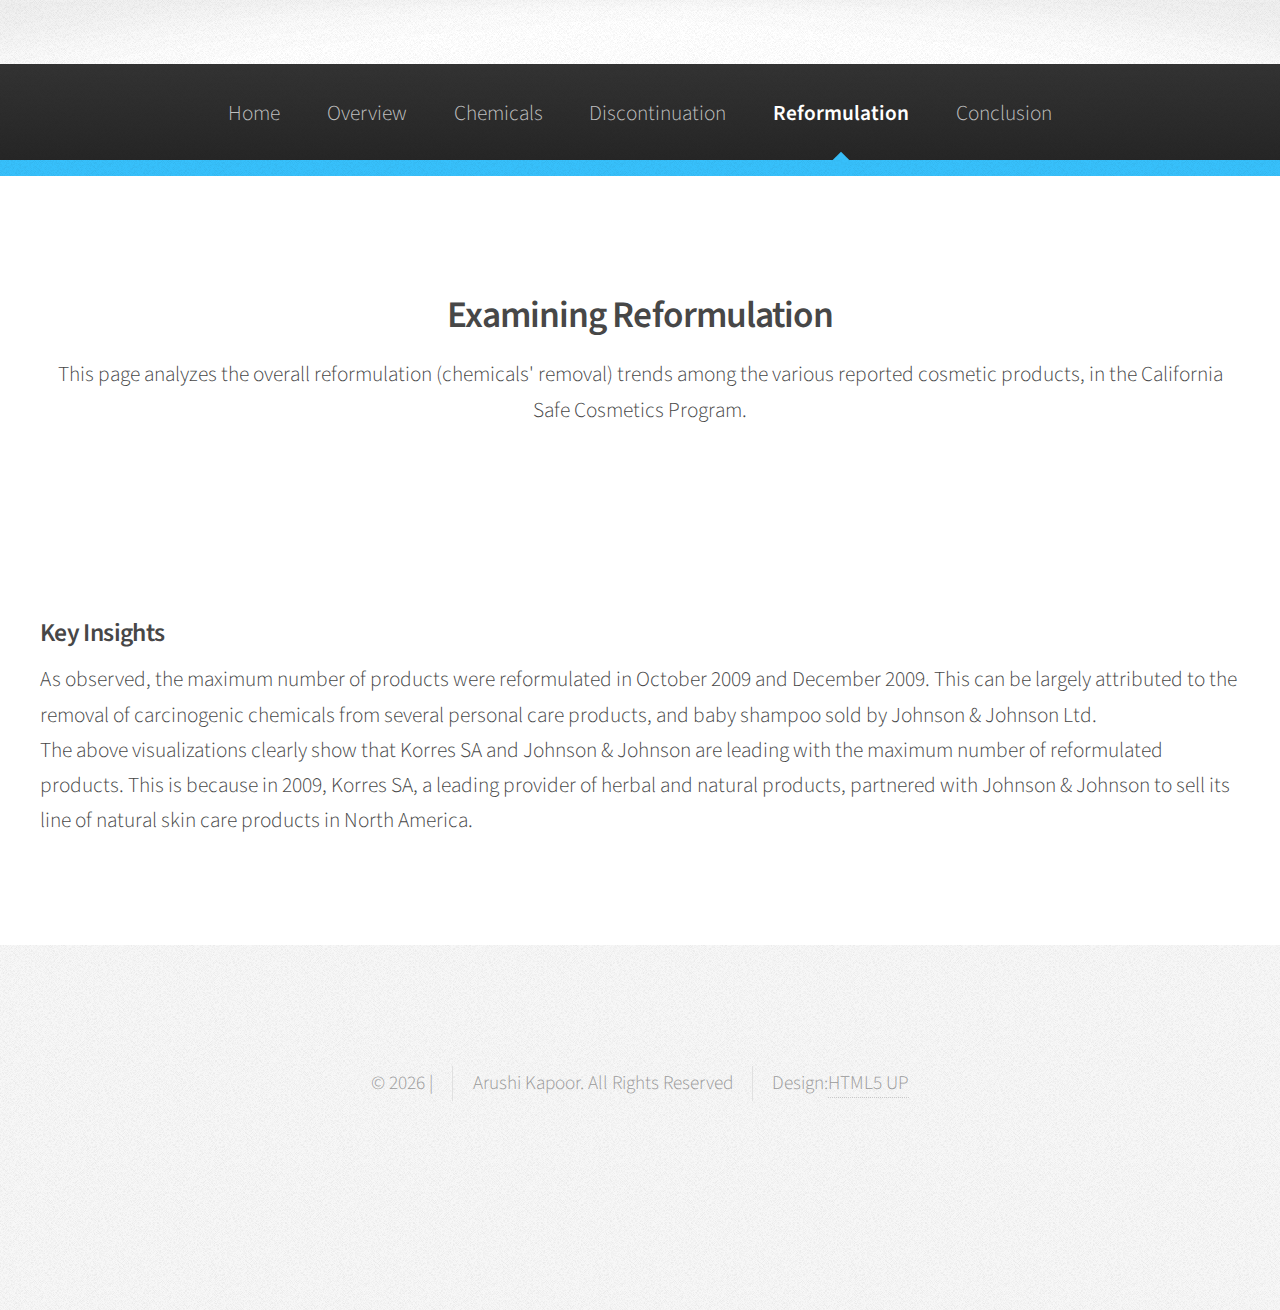
<file: reformulation.html>
<!DOCTYPE HTML>
<!--
	This template has been sourced from - 
	Arcana by HTML5 UP
	html5up.net | @ajlkn
	Free for personal and commercial use under the CCA 3.0 license (html5up.net/license)
-->
<html>
	<head>
		<title>Reformulation</title>
		<meta charset="utf-8" />
		<meta name="viewport" content="width=device-width, initial-scale=1, user-scalable=no" />
		<link rel="stylesheet" href="assets/css/main.css" />
	</head>
	<body class="is-preload">
		<div id="page-wrapper">
			<!-- Header -->
				<div id="header">
					<!-- Nav -->
						<nav id="nav">
							<ul>
								<li><a href="index.html">Home</a></li>
								<li><a href="overview.html">Overview</a></li>
								<li><a href="chemicals.html">Chemicals</a></li>
								<li><a href="discontinuation.html">Discontinuation</a></li>
                                <li class="current"><a href="reformulation.html">Reformulation</a></li>
								<li><a href="conclusion.html">Conclusion</a></li>
							</ul>
						</nav>
				</div>
			<!-- Main -->
				<section class="wrapper style1">
					<div class="container">
						<div id="content">
							<!-- Content -->
								<article>
									<header>
										<h2 style="text-align:center">Examining Reformulation</h2>
									</header>
										<p style="text-align: center;">
											This page analyzes the overall reformulation (chemicals' removal) trends among the various reported cosmetic products, in the California Safe Cosmetics Program. 
										</p>
									    <div class='tableauPlaceholder' id='viz1619406488277' style='position: relative'><noscript><a href='#'><img alt='Number of Products Reformulated Over Time ' src='https:&#47;&#47;public.tableau.com&#47;static&#47;images&#47;Re&#47;ReformulatedProductsRevised&#47;Reformulated&#47;1_rss.png' style='border: none' /></a></noscript><object class='tableauViz'  style='display:none;'><param name='host_url' value='https%3A%2F%2Fpublic.tableau.com%2F' /> <param name='embed_code_version' value='3' /> <param name='site_root' value='' /><param name='name' value='ReformulatedProductsRevised&#47;Reformulated' /><param name='tabs' value='no' /><param name='toolbar' value='yes' /><param name='static_image' value='https:&#47;&#47;public.tableau.com&#47;static&#47;images&#47;Re&#47;ReformulatedProductsRevised&#47;Reformulated&#47;1.png' /> <param name='animate_transition' value='yes' /><param name='display_static_image' value='yes' /><param name='display_spinner' value='yes' /><param name='display_overlay' value='yes' /><param name='display_count' value='yes' /><param name='language' value='en' /><param name='filter' value='publish=yes' /></object></div>                
										<script type='text/javascript'>                    
										var divElement = document.getElementById('viz1619406488277');                    
										var vizElement = divElement.getElementsByTagName('object')[0];                    
										vizElement.style.width='100%';vizElement.style.height=(divElement.offsetWidth*0.75)+'px';                    
										var scriptElement = document.createElement('script');                    
										scriptElement.src = 'https://public.tableau.com/javascripts/api/viz_v1.js';                    
										vizElement.parentNode.insertBefore(scriptElement, vizElement);                
										</script>
										<br>
										<div class='tableauPlaceholder' id='viz1619416273514' style='position: relative'><noscript><a href='#'><img alt='Number of Products Reformulated in Peak 1 - October 2009 ' src='https:&#47;&#47;public.tableau.com&#47;static&#47;images&#47;Re&#47;ReformulatedProductsRevised&#47;Reformulated_October2009&#47;1_rss.png' style='border: none' /></a></noscript><object class='tableauViz'  style='display:none;'><param name='host_url' value='https%3A%2F%2Fpublic.tableau.com%2F' /> <param name='embed_code_version' value='3' /> <param name='site_root' value='' /><param name='name' value='ReformulatedProductsRevised&#47;Reformulated_October2009' /><param name='tabs' value='no' /><param name='toolbar' value='yes' /><param name='static_image' value='https:&#47;&#47;public.tableau.com&#47;static&#47;images&#47;Re&#47;ReformulatedProductsRevised&#47;Reformulated_October2009&#47;1.png' /> <param name='animate_transition' value='yes' /><param name='display_static_image' value='yes' /><param name='display_spinner' value='yes' /><param name='display_overlay' value='yes' /><param name='display_count' value='yes' /><param name='language' value='en' /></object></div>                
										<script type='text/javascript'>                    
										var divElement = document.getElementById('viz1619416273514');                    
										var vizElement = divElement.getElementsByTagName('object')[0];                    
										vizElement.style.width='100%';vizElement.style.height=(divElement.offsetWidth*0.75)+'px';                    
										var scriptElement = document.createElement('script');                    
										scriptElement.src = 'https://public.tableau.com/javascripts/api/viz_v1.js';                    
										vizElement.parentNode.insertBefore(scriptElement, vizElement);                
										</script>
										<br>
                                        <div class='tableauPlaceholder' id='viz1619416337053' style='position: relative'><noscript><a href='#'><img alt='Number of Products Reformulated in Peak 2 - December 2009 ' src='https:&#47;&#47;public.tableau.com&#47;static&#47;images&#47;Re&#47;ReformulatedProductsRevised&#47;Reformulated_December2009&#47;1_rss.png' style='border: none' /></a></noscript><object class='tableauViz'  style='display:none;'><param name='host_url' value='https%3A%2F%2Fpublic.tableau.com%2F' /> <param name='embed_code_version' value='3' /> <param name='site_root' value='' /><param name='name' value='ReformulatedProductsRevised&#47;Reformulated_December2009' /><param name='tabs' value='no' /><param name='toolbar' value='yes' /><param name='static_image' value='https:&#47;&#47;public.tableau.com&#47;static&#47;images&#47;Re&#47;ReformulatedProductsRevised&#47;Reformulated_December2009&#47;1.png' /> <param name='animate_transition' value='yes' /><param name='display_static_image' value='yes' /><param name='display_spinner' value='yes' /><param name='display_overlay' value='yes' /><param name='display_count' value='yes' /><param name='language' value='en' /></object></div>                
										<script type='text/javascript'>                    
										var divElement = document.getElementById('viz1619416337053');                    
										var vizElement = divElement.getElementsByTagName('object')[0];                    
										vizElement.style.width='100%';vizElement.style.height=(divElement.offsetWidth*0.75)+'px';                    
										var scriptElement = document.createElement('script');                    
										scriptElement.src = 'https://public.tableau.com/javascripts/api/viz_v1.js';                    
										vizElement.parentNode.insertBefore(scriptElement, vizElement);                
										</script>
										<br>
                                        <div class='tableauPlaceholder' id='viz1619408014214' style='position: relative'><noscript><a href='#'><img alt='Reformulation by Categories ' src='https:&#47;&#47;public.tableau.com&#47;static&#47;images&#47;Re&#47;ReformulatedProductsRevised&#47;ReformulationbyCategories&#47;1_rss.png' style='border: none' /></a></noscript><object class='tableauViz'  style='display:none;'><param name='host_url' value='https%3A%2F%2Fpublic.tableau.com%2F' /> <param name='embed_code_version' value='3' /> <param name='site_root' value='' /><param name='name' value='ReformulatedProductsRevised&#47;ReformulationbyCategories' /><param name='tabs' value='no' /><param name='toolbar' value='yes' /><param name='static_image' value='https:&#47;&#47;public.tableau.com&#47;static&#47;images&#47;Re&#47;ReformulatedProductsRevised&#47;ReformulationbyCategories&#47;1.png' /> <param name='animate_transition' value='yes' /><param name='display_static_image' value='yes' /><param name='display_spinner' value='yes' /><param name='display_overlay' value='yes' /><param name='display_count' value='yes' /><param name='language' value='en' /></object></div>                
										<script type='text/javascript'>                    
										var divElement = document.getElementById('viz1619408014214');                    
										var vizElement = divElement.getElementsByTagName('object')[0];                    
										if ( divElement.offsetWidth > 800 ) { vizElement.style.width='1000px';vizElement.style.height='827px';} else if ( divElement.offsetWidth > 500 ) { vizElement.style.width='1000px';vizElement.style.height='827px';} else { vizElement.style.width='100%';vizElement.style.height='727px';}                     
										var scriptElement = document.createElement('script');                    
										scriptElement.src = 'https://public.tableau.com/javascripts/api/viz_v1.js';                    
										vizElement.parentNode.insertBefore(scriptElement, vizElement);                
										</script>
                                        <br>
									<h3>Key Insights</h3>
									<p>
									As observed, the maximum number of products were reformulated in October 2009 and December 2009. This can be largely attributed to the removal of carcinogenic chemicals from several personal care products, and baby shampoo sold by Johnson & Johnson Ltd.<br>
									The above visualizations clearly show that Korres SA and Johnson & Johnson are leading with the maximum number of reformulated products. This is because in 2009, Korres SA, a leading provider of herbal and natural products, partnered with Johnson & Johnson to sell its line of natural skin care products in North America. 
									</p>
								</article>

						</div>
					</div>
				</section>
				<!-- Footer -->
				<div id="footer">
					<div class="container">
						<div class="row"></div>
					</div>
					<!-- Copyright -->
					<div class="copyright">
						<ul class="menu">
								&copy; <script>var d = new Date(); document.write(d.getFullYear());</script>
								|<li>Arushi Kapoor. All Rights Reserved</li><li>Design:<a href="http://html5up.net">HTML5 UP</a></li>
						</ul>
					</div>
				</div>
	</body>
</html>
</file>
<file: assets/css/main.css>
@import url("fontawesome-all.min.css");
@import url("https://fonts.googleapis.com/css?family=Source+Sans+Pro:300,300italic,600,600italic");

/*
    This template has been sourced from - 
	Arcana by HTML5 UP
	html5up.net | @ajlkn
	Free for personal and commercial use under the CCA 3.0 license (html5up.net/license)
*/

html, body, div, span, applet, object,
iframe, h1, h2, h3, h4, h5, h6, p, blockquote,
pre, a, abbr, acronym, address, big, cite,
code, del, dfn, em, img, ins, kbd, q, s, samp,
small, strike, strong, sub, sup, tt, var, b,
u, i, center, dl, dt, dd, ol, ul, li, fieldset,
form, label, legend, table, caption, tbody,
tfoot, thead, tr, th, td, article, aside,
canvas, details, embed, figure, figcaption,
footer, header, hgroup, menu, nav, output, ruby,
section, summary, time, mark, audio, video {
	margin: 0;
	padding: 0;
	border: 0;
	font-size: 100%;
	font: inherit;
	vertical-align: baseline;}

article, aside, details, figcaption, figure,
footer, header, hgroup, menu, nav, section {
	display: block;}

body {
	line-height: 1;
}

ol, ul {
	list-style: none;
}

blockquote, q {
	quotes: none;
}

	blockquote:before, blockquote:after, q:before, q:after {
		content: '';
		content: none;
	}

table {
	border-collapse: collapse;
	border-spacing: 0;
}

body {
	-webkit-text-size-adjust: none;
}

mark {
	background-color: transparent;
	color: inherit;
}

input::-moz-focus-inner {
	border: 0;
	padding: 0;
}

input, select, textarea {
	-moz-appearance: none;
	-webkit-appearance: none;
	-ms-appearance: none;
	appearance: none;
}

.tableauPlaceholder {
	margin: 0 auto;
	max-width: 100%;
	width: 900px;
	
}
/* Basic */

	html {
		box-sizing: border-box;
	}

	*, *:before, *:after {
		box-sizing: inherit;
	}

	body {
		background: #f7f7f7 url("images/bg01.png");
	}

		body.is-preload *, body.is-preload *:before, body.is-preload *:after {
			-moz-animation: none !important;
			-webkit-animation: none !important;
			-ms-animation: none !important;
			animation: none !important;
			-moz-transition: none !important;
			-webkit-transition: none !important;
			-ms-transition: none !important;
			transition: none !important;
		}

	body, input, select, textarea {
		color: #474747;
		font-family: 'Source Sans Pro', sans-serif;
		font-size: 16pt;
		font-weight: 300;
		line-height: 1.65em;
	}

	a {
		-moz-transition: color 0.2s ease-in-out, border-color 0.2s ease-in-out, opacity 0.2s ease-in-out;
		-webkit-transition: color 0.2s ease-in-out, border-color 0.2s ease-in-out, opacity 0.2s ease-in-out;
		-ms-transition: color 0.2s ease-in-out, border-color 0.2s ease-in-out, opacity 0.2s ease-in-out;
		transition: color 0.2s ease-in-out, border-color 0.2s ease-in-out, opacity 0.2s ease-in-out;
		color: #37c0fb;
		text-decoration: none;
		border-bottom: dotted 1px;
	}

		a:hover {
			color: #37c0fb;
			border-bottom-color: transparent;
		}

	strong, b {
		font-weight: 600;
	}

	em, i {
		font-style: italic;
	}

	p, ul, ol, dl, table, blockquote {
		margin: 0 0 2em 0;
	}

	h1, h2, h3, h4, h5, h6 {
		color: inherit;
		font-weight: 600;
		line-height: 1.75em;
		margin-bottom: 0.25em;
	}

		h1 a, h2 a, h3 a, h4 a, h5 a, h6 a {
			color: inherit;
			text-decoration: none;
		}


	h2 {
		font-size: 1.75em;
		letter-spacing: -0.025em;
	}

	h3 {
		font-size: 1.2em;
		letter-spacing: -0.025em;
	}

	sub {
		font-size: 0.8em;
		position: relative;
		top: 0.5em;
	}

	sup {
		font-size: 0.8em;
		position: relative;
		top: -0.5em;
	}

	hr {
		border-top: solid 1px #e0e0e0;
		border: 0;
		margin-bottom: 1.5em;
	}

	blockquote {
		border-left: solid 0.5em #e0e0e0;
		font-style: italic;
		padding: 1em 0 1em 2em;
	}

/* Container */

	.container {
		margin: 0 auto;
		max-width: 100%;
		width: 1400px;
	}

		@media screen and (max-width: 1680px) {

			.container {
				width: 1200px;
			}

		}

/* Row */

	.row {
		display: flex;
		flex-wrap: wrap;
		box-sizing: border-box;
		align-items: stretch;
	}

		.row > * {
			box-sizing: border-box;
		}

		.row.gtr-uniform > * > :last-child {
			margin-bottom: 0;
		}

		.row.aln-left {
			justify-content: flex-start;
		}

		.row.aln-center {
			justify-content: center;
		}

		.row.aln-right {
			justify-content: flex-end;
		}

		.row.aln-top {
			align-items: flex-start;
		}

		.row.aln-middle {
			align-items: center;
		}

		.row.aln-bottom {
			align-items: flex-end;
		}

		.row > .imp {
			order: -1;
		}

		.row > .col-1 {
			width: 8.33333%;
		}

		.row > .off-1 {
			margin-left: 8.33333%;
		}

		.row > .col-2 {
			width: 16.66667%;
		}

		.row > .off-2 {
			margin-left: 16.66667%;
		}

		.row > .col-3 {
			width: 25%;
		}

		.row > .off-3 {
			margin-left: 25%;
		}

		.row > .col-4 {
			width: 33.33333%;
		}

		.row > .off-4 {
			margin-left: 33.33333%;
		}

		.row > .col-5 {
			width: 41.66667%;
		}

		.row > .off-5 {
			margin-left: 41.66667%;
		}

		.row > .col-6 {
			width: 50%;
		}

		.row > .off-6 {
			margin-left: 50%;
		}

		.row > .col-7 {
			width: 58.33333%;
		}

		.row > .off-7 {
			margin-left: 58.33333%;
		}

		.row > .col-8 {
			width: 66.66667%;
		}

		.row > .off-8 {
			margin-left: 66.66667%;
		}

		.row > .col-9 {
			width: 75%;
		}

		.row > .off-9 {
			margin-left: 75%;
		}

		.row > .col-10 {
			width: 83.33333%;
		}

		.row > .off-10 {
			margin-left: 83.33333%;
		}

		.row > .col-11 {
			width: 91.66667%;
		}

		.row > .off-11 {
			margin-left: 91.66667%;
		}

		.row > .col-12 {
			width: 100%;
		}

		.row > .off-12 {
			margin-left: 100%;
		}

		.row.gtr-0 {
			margin-top: 0px;
			margin-left: 0px;
		}

			.row.gtr-0 > * {
				padding: 0px 0 0 0px;
			}

			.row.gtr-0.gtr-uniform {
				margin-top: 0px;
			}

				.row.gtr-0.gtr-uniform > * {
					padding-top: 0px;
				}

		.row.gtr-25 {
			margin-top: -12.5px;
			margin-left: -12.5px;
		}

			.row.gtr-25 > * {
				padding: 12.5px 0 0 12.5px;
			}

			.row.gtr-25.gtr-uniform {
				margin-top: -12.5px;
			}

				.row.gtr-25.gtr-uniform > * {
					padding-top: 12.5px;
				}

		.row.gtr-50 {
			margin-top: -25px;
			margin-left: -25px;
		}

			.row.gtr-50 > * {
				padding: 25px 0 0 25px;
			}

			.row.gtr-50.gtr-uniform {
				margin-top: -25px;
			}

				.row.gtr-50.gtr-uniform > * {
					padding-top: 25px;
				}

		.row {
			margin-top: -50px;
			margin-left: -50px;
		}

			.row > * {
				padding: 50px 0 0 50px;
			}

			.row.gtr-uniform {
				margin-top: -50px;
			}

				.row.gtr-uniform > * {
					padding-top: 50px;
				}

		.row.gtr-150 {
			margin-top: -75px;
			margin-left: -75px;
		}

			.row.gtr-150 > * {
				padding: 75px 0 0 75px;
			}

			.row.gtr-150.gtr-uniform {
				margin-top: -75px;
			}

				.row.gtr-150.gtr-uniform > * {
					padding-top: 75px;
				}

		.row.gtr-200 {
			margin-top: -100px;
			margin-left: -100px;
		}

			.row.gtr-200 > * {
				padding: 100px 0 0 100px;
			}

			.row.gtr-200.gtr-uniform {
				margin-top: -100px;
			}

				.row.gtr-200.gtr-uniform > * {
					padding-top: 100px;
				}
		

/* Section/Article */

	section.special, article.special {
		text-align: center;
	}

	header p {
		color: #999;
		font-size: 2em;
		position: relative;
		margin-top: -1.25em;
		margin-bottom: 2.25em;
	}

	header.major {
		text-align: center;
		margin: 0 0 2em 0;
	}

		header.major h2 {
			font-size: 2.25em;
		}

		header.major p {
			position: relative;
			border-top: solid 1px #e0e0e0;
			padding: 1em 0 0 0;
			margin: 0;
			top: -1em;
			font-size: 1.5em;
			letter-spacing: -0.025em;
		}
		
/* Image */

	.image {
		border: 0;
		display: inline-block;
		position: relative;
		border-radius: 5px;
	}

		.image img {
			display: block;
			border-radius: 5px;
		}

		.image.left {
			display: block;
			float: left;
			margin: 0 2em 2em 0;
			position: relative;
			top: 0.25em;
		}

			.image.left img {
				display: block;
				width: 100%;
			}

		.image.fit {
			display: block;
		}

			.image.fit img {
				display: block;
				width: 100%;
			}

		.image.featured {
			display: block;
			margin: 0 0 2em 0;
		}

			.image.featured img {
				display: block;
				width: 100%;
			}

/* Menu */

	ul.menu {
		list-style: none;
		padding-left: 0;
	}

		ul.menu li {
			border-left: solid 1px #e0e0e0;
			display: inline-block;
			padding: 0 0 0 1em;
			margin: 0 0 0 1em;
		}

			ul.menu li:first-child {
				border-left: 0;
				margin-left: 0;
				padding-left: 0;
			}

/* Actions */

	ul.actions {
		display: -moz-flex;
		display: -webkit-flex;
		display: -ms-flex;
		display: flex;
		cursor: default;
		list-style: none;
		margin-left: -1em;
		padding-left: 0;
	}

		ul.actions li {
			padding: 0 0 0 1em;
			vertical-align: middle;
		}

		ul.actions.special {
			-moz-justify-content: center;
			-webkit-justify-content: center;
			-ms-justify-content: center;
			justify-content: center;
			width: 100%;
			margin-left: 0;
		}

			ul.actions.special li:first-child {
				padding-left: 0;
			}

		ul.actions.stacked {
			-moz-flex-direction: column;
			-webkit-flex-direction: column;
			-ms-flex-direction: column;
			flex-direction: column;
			margin-left: 0;
		}

			ul.actions.stacked li {
				padding: 1.25em 0 0 0;
			}

				ul.actions.stacked li:first-child {
					padding-top: 0;
				}

		ul.actions.fit {
			width: calc(100% + 1em);
		}

			ul.actions.fit li {
				-moz-flex-grow: 1;
				-webkit-flex-grow: 1;
				-ms-flex-grow: 1;
				flex-grow: 1;
				-moz-flex-shrink: 1;
				-webkit-flex-shrink: 1;
				-ms-flex-shrink: 1;
				flex-shrink: 1;
				width: 100%;
			}

				ul.actions.fit li > * {
					width: 100%;
				}

			ul.actions.fit.stacked {
				width: 100%;
			}

		@media screen and (max-width: 736px) {

			ul.actions:not(.fixed) {
				-moz-flex-direction: column;
				-webkit-flex-direction: column;
				-ms-flex-direction: column;
				flex-direction: column;
				margin-left: 0;
				width: 100% !important;
			}

				ul.actions:not(.fixed) li {
					-moz-flex-grow: 1;
					-webkit-flex-grow: 1;
					-ms-flex-grow: 1;
					flex-grow: 1;
					-moz-flex-shrink: 1;
					-webkit-flex-shrink: 1;
					-ms-flex-shrink: 1;
					flex-shrink: 1;
					padding: 1em 0 0 0;
					text-align: center;
					width: 100%;
				}

					ul.actions:not(.fixed) li > * {
						width: 100%;
					}

					ul.actions:not(.fixed) li:first-child {
						padding-top: 0;
					}

					ul.actions:not(.fixed) li input[type="submit"],
					ul.actions:not(.fixed) li input[type="reset"],
					ul.actions:not(.fixed) li input[type="button"],
					ul.actions:not(.fixed) li button,
					ul.actions:not(.fixed) li .button {
						width: 100%;
					}

						ul.actions:not(.fixed) li input[type="submit"].icon:before,
						ul.actions:not(.fixed) li input[type="reset"].icon:before,
						ul.actions:not(.fixed) li input[type="button"].icon:before,
						ul.actions:not(.fixed) li button.icon:before,
						ul.actions:not(.fixed) li .button.icon:before {
							margin-left: -0.5em;
						}

		}

/* Box */

	.box.highlight {
		text-align: center;
	}

	.box.post {
		position: relative;
		margin: 0 0 2em 0;
	}

		.box.post:after {
			content: '';
			display: block;
			clear: both;
		}

		.box.post .inner {
			margin-left: calc(30% + 2em);
		}

			.box.post .inner > :last-child {
				margin-bottom: 0;
			}

		.box.post .image {
			width: 30%;
			margin: 0;
		}

/* Header */

	#header {
		text-align: center;
		padding: 3em 0 0 0;
		background-color: #fff;
		background-image: url("images/bg02.png"), url("images/bg02.png"), url("images/bg01.png");
		background-position: top left,					top left,					top left;
		background-size: 100% 6em,					100% 6em,					auto;
		background-repeat: no-repeat,					no-repeat,					repeat;
	}

		#header h1 {
			padding: 0 0 2.75em 0;
			margin: 0;
		}

			#header h1 a {
				font-size: 1.5em;
				letter-spacing: -0.025em;
				border: 0;
			}

	#nav {
		cursor: default;
		background-color: #333;
		background-image: -moz-linear-gradient(top, rgba(0,0,0,0), rgba(0,0,0,0.3)), url("images/bg01.png");
		background-image: -webkit-linear-gradient(top, rgba(0,0,0,0), rgba(0,0,0,0.3)), url("images/bg01.png");
		background-image: -ms-linear-gradient(top, rgba(0,0,0,0), rgba(0,0,0,0.3)), url("images/bg01.png");
		background-image: linear-gradient(top, rgba(0,0,0,0), rgba(0,0,0,0.3)), url("images/bg01.png");
		padding: 0;
	}

		#nav:after {
			content: '';
			display: block;
			width: 100%;
			height: 0.75em;
			background-color: #37c0fb;
			background-image: url("images/bg01.png");
		}

		#nav > ul {
			margin: 0;
		}

			#nav > ul > li {
				position: relative;
				display: inline-block;
				margin-left: 1em;
			}

				#nav > ul > li a {
					color: #c0c0c0;
					text-decoration: none;
					border: 0;
					display: block;
					padding: 1.5em 0.5em 1.35em 0.5em;
				}

				#nav > ul > li:first-child {
					margin-left: 0;
				}

				#nav > ul > li:hover a {
					color: #fff;
				}

				#nav > ul > li.current {
					font-weight: 600;
				}

					#nav > ul > li.current:before {
						-moz-transform: rotateZ(45deg);
						-webkit-transform: rotateZ(45deg);
						-ms-transform: rotateZ(45deg);
						transform: rotateZ(45deg);
						width: 0.75em;
						height: 0.75em;
						content: '';
						display: block;
						position: absolute;
						bottom: -0.5em;
						left: 50%;
						margin-left: -0.375em;
						background-color: #37c0fb;
						background-image: url("images/bg01.png");
					}

					#nav > ul > li.current a {
						color: #fff;
					}

				#nav > ul > li.active a {
					color: #fff;
				}

				#nav > ul > li.active.current:before {
					opacity: 0;
				}

				#nav > ul > li > ul {
					display: none;
				}

/* Wrapper */

	.wrapper {
		padding: 5em 0 3em 0;
	}

		.wrapper.style1 {
			background: #fff;
		}

		.wrapper.style2 {
			background-color: #fff;
			background-image: url("images/bg02.png"), url("images/bg03.png"), url("images/bg01.png");
			background-position: top left,						bottom left,					top left;
			background-size: 100% 6em,						100% 6em,						auto;
			background-repeat: no-repeat,						no-repeat,						repeat;
		}

		.wrapper.style3 {
			background-color: #37c0fb;
			background-image: -moz-linear-gradient(top, rgba(0,0,0,0), rgba(0,0,0,0.15)), url("images/bg01.png");
			background-image: -webkit-linear-gradient(top, rgba(0,0,0,0), rgba(0,0,0,0.15)), url("images/bg01.png");
			background-image: -ms-linear-gradient(top, rgba(0,0,0,0), rgba(0,0,0,0.15)), url("images/bg01.png");
			background-image: linear-gradient(top, rgba(0,0,0,0), rgba(0,0,0,0.15)), url("images/bg01.png");
			color: #fff;
		}

			.wrapper.style3 .button {
				background: #fff;
				color: #474747;
			}

				.wrapper.style3 .button:hover {
					color: #37c0fb !important;
				}

/* Footer */

	#footer {
		padding: 4em 0 8em 0;
	}

		#footer a {
			color: inherit;
			border-bottom-color: rgba(71, 71, 71, 0.25);
		}

			#footer a:hover {
				color: #37c0fb;
				border-bottom-color: transparent;
			}

				#footer .container {
					margin-bottom: 4em;
				}

					#footer .copyright {
						color: #999;
						margin-top: 1.5em;
						text-align: center;
						font-size: 0.9em;
					}
</file>
